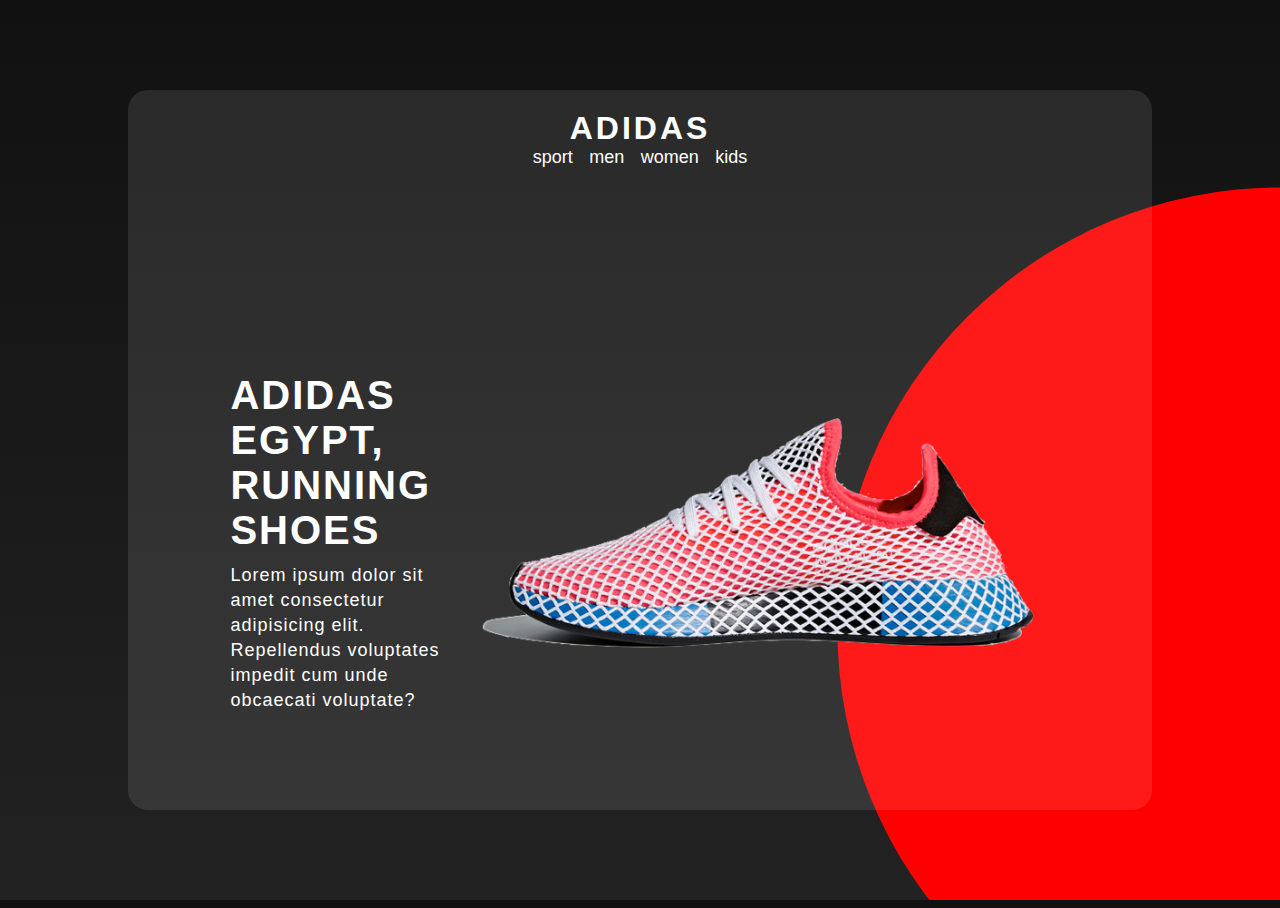
<file: adidas.html>
<!DOCTYPE html>
<html lang="en">
<head>
    <meta charset="UTF-8">
    <title>samurai store</title>
    <link rel="stylesheet" href="adidas.css">
</head>
<body>
    <div class="container">
        <nav>
            <a class="logo" href="#">Adidas</a>
            <ul>
                <li><a href="#">sport</a></li>
                <li><a href="#">men</a></li>
                <li><a href="#">women</a></li>
                <li><a href="#">kids</a></li>
            </ul>
        </nav>
        <div class="content">
            <div class="text">
                <h2>Adidas Egypt, <br>Running Shoes</h2>
                <p>Lorem ipsum dolor sit amet consectetur adipisicing
                     elit. Repellendus voluptates 
                     impedit cum unde obcaecati voluptate?</p>
            </div>
            <div class="image">
                <img src="shoes(1).png" width="550px">
            </div>        </div>
    </div>
</body>
</html>
</file>
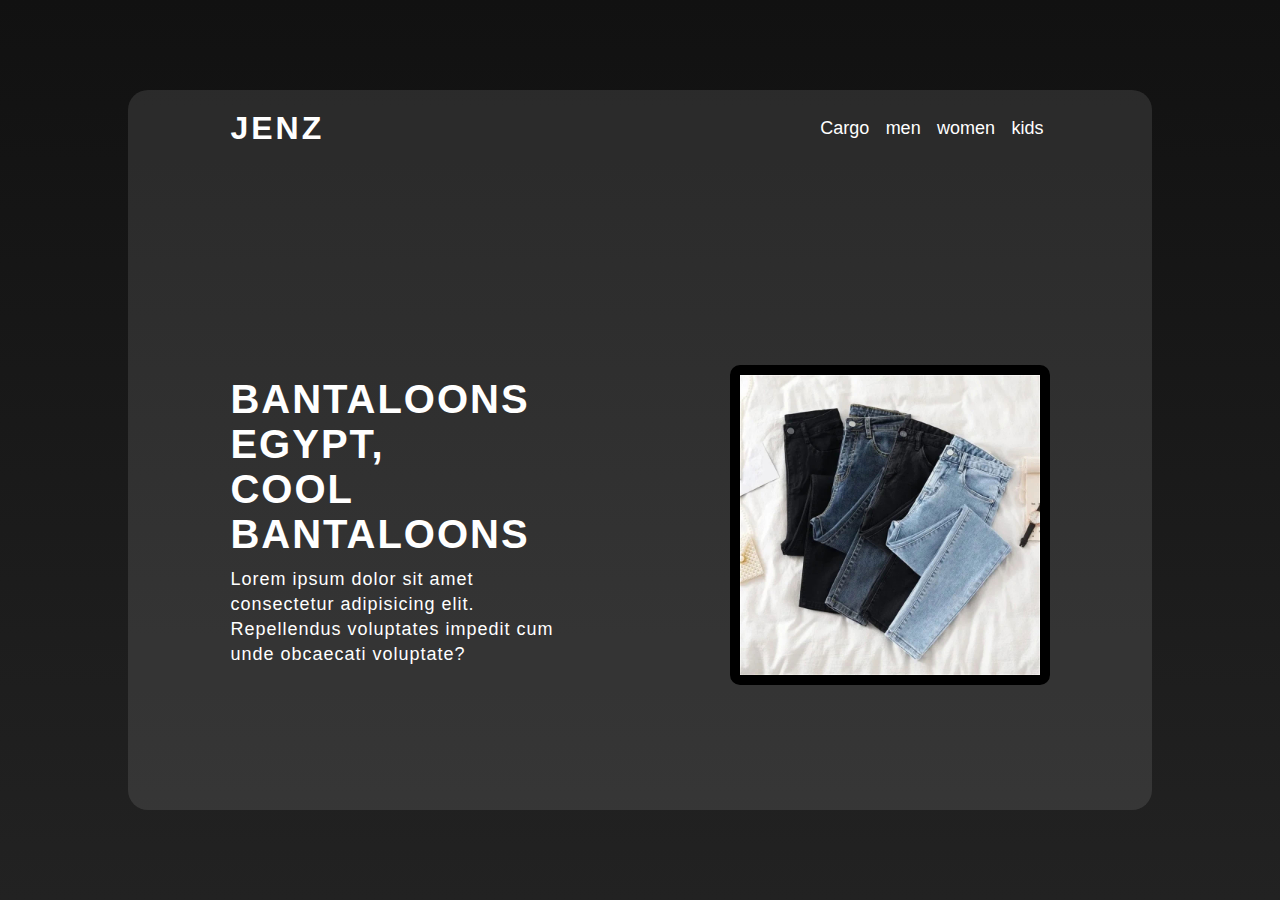
<file: bantaloon.html>
<!DOCTYPE html>
<html lang="en">
<head>
    <meta charset="UTF-8">
    <title>samurai store</title>
    <link rel="stylesheet" href="bantaloon.css">
</head>
<body>
    <div class="container">
        <nav>
            <a class="logo" href="#">JENZ</a>
            <ul>
                <li><a href="#">Cargo</a></li>
                <li><a href="#">men</a></li>
                <li><a href="#">women</a></li>
                <li><a href="#">kids</a></li>
            </ul>
        </nav>
        <div class="content">
            <div class="text">
                <h2>Bantaloons Egypt, <br/>Cool Bantaloons</h2>
                <p>Lorem ipsum dolor sit amet consectetur adipisicing
                     elit. Repellendus voluptates 
                     impedit cum unde obcaecati voluptate?</p>
            </div>
            <div class="image">
                <img src="bantaloon.jpg" width="300px">
            </div>        
        </div>
    </div>
</body>
</html>
</file>
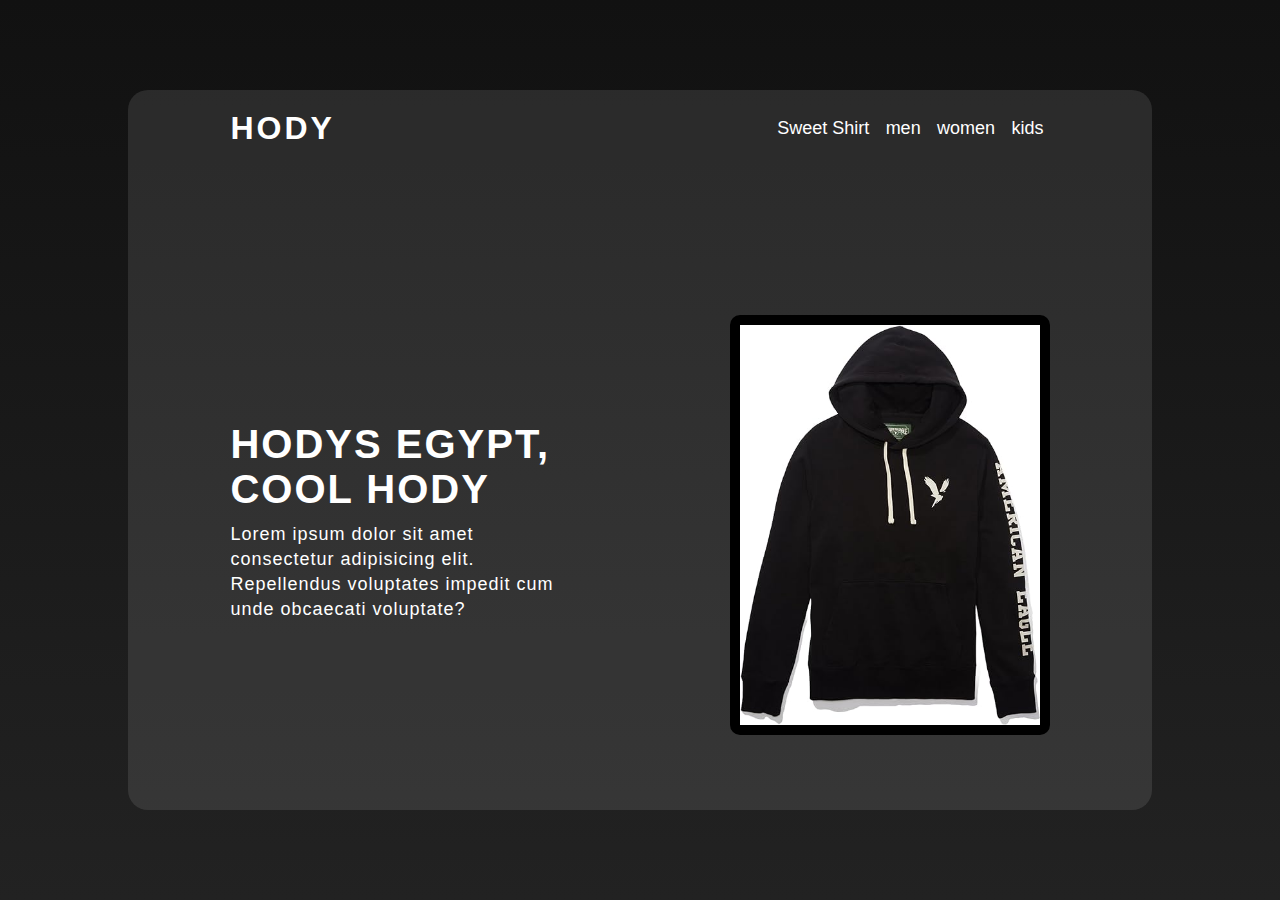
<file: hody.html>
<!DOCTYPE html>
<html lang="en">
<head>
    <meta charset="UTF-8">
    <title>samurai store</title>
    <link rel="stylesheet" href="hody.css">
</head>
<body>
    <div class="container">
        <nav>
            <a class="logo" href="#">Hody</a>
            <ul>
                <li><a href="#">Sweet Shirt</a></li>
                <li><a href="#">men</a></li>
                <li><a href="#">women</a></li>
                <li><a href="#">kids</a></li>
            </ul>
        </nav>
        <div class="content">
            <div class="text">
                <h2>Hodys Egypt, <br>Cool Hody</h2>
                <p>Lorem ipsum dolor sit amet consectetur adipisicing
                     elit. Repellendus voluptates 
                     impedit cum unde obcaecati voluptate?</p>
            </div>
            <div class="image">
                <img src="hody.jpg" width="300px">
            </div>        
        </div>
    </div>
</body>
</html>
</file>
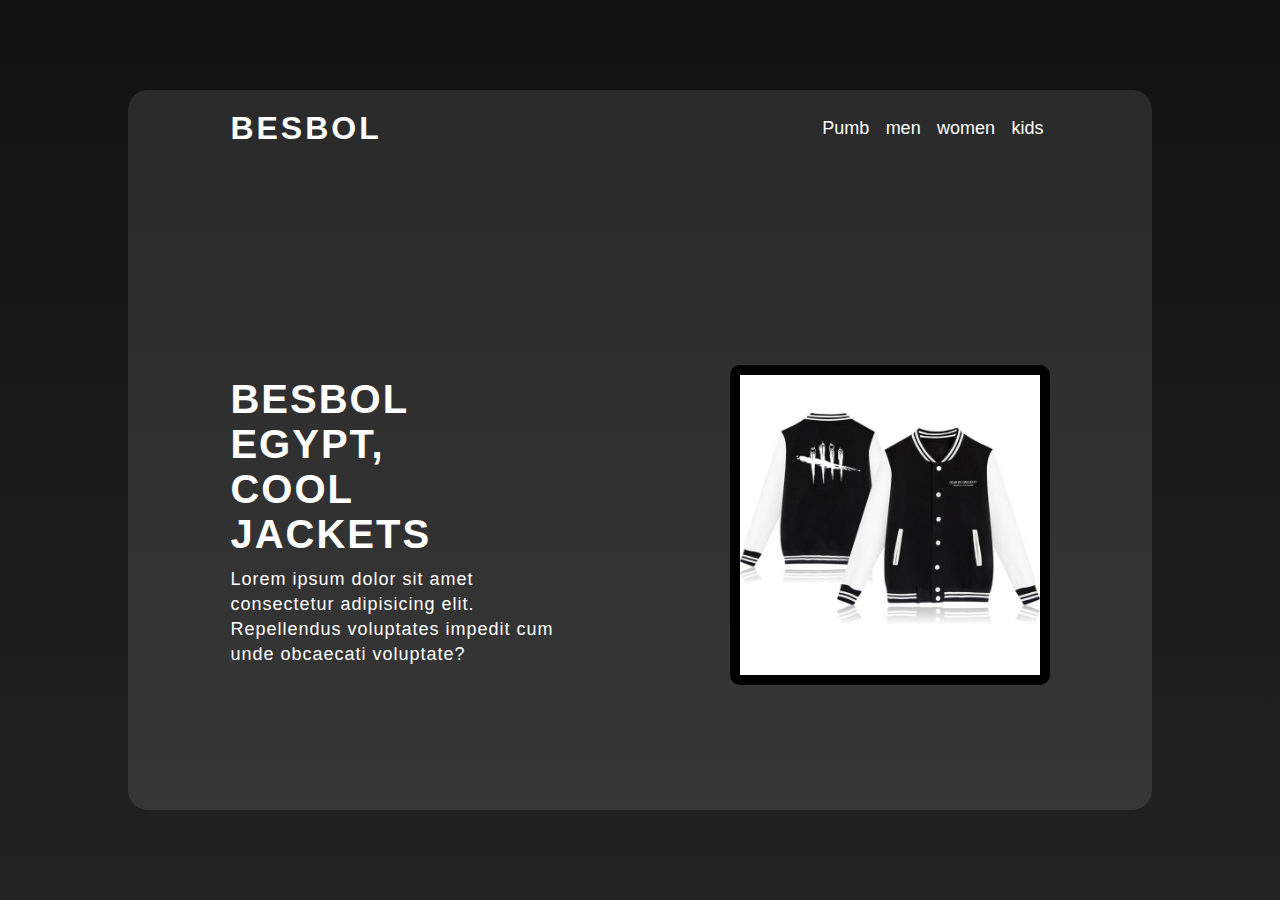
<file: jacket.html>
<!DOCTYPE html>
<html lang="en">
<head>
    <meta charset="UTF-8">
    <title>samurai store</title>
    <link rel="stylesheet" href="jacket.css">
</head>
<body>
    <div class="container">
        <nav>
            <a class="logo" href="#">Besbol</a>
            <ul>
                <li><a href="#">Pumb</a></li>
                <li><a href="#">men</a></li>
                <li><a href="#">women</a></li>
                <li><a href="#">kids</a></li>
            </ul>
        </nav>
        <div class="content">
            <div class="text">
                <h2>Besbol Egypt, <br>Cool Jackets</h2>
                <p>Lorem ipsum dolor sit amet consectetur adipisicing
                     elit. Repellendus voluptates 
                     impedit cum unde obcaecati voluptate?</p>
            </div>
            <div class="image">
                <img src="jacket.jpg" width="300px">
            </div>        
        </div>
    </div>
</body>
</html>
</file>
<file: adidas.css>
*{
    padding: 0;
    margin: 0;
    font-family: sans-serif;
}
body{
    background: linear-gradient(#111,#222);
    height: 100vh;
    width: 100%;
    display: flex;
    justify-content: center;
    align-items: center;
}
body::after{
    content: '';
    width: 100%;
    height: 100%;
    background: red;
    position: absolute;
    clip-path: circle(40% at right 70%);
    z-index: -1;
}
.container{
    width: 80%;
    height: 80%;
    background: rgba(255, 255, 255,0.1);
    border-radius: 20px;
}
nav{
    display: flex;
    justify-content: space-between;
    align-items: center;
    width: 80%;
    margin: auto;
    padding: 20px 0;
}
nav .logo{
    color: #fff;
    text-decoration: none;
    font-size: 32px;
    text-transform: uppercase;
    letter-spacing: 3px;
    font-weight: 700;
}
nav ul li{
    display: inline-block;
    margin: 0 6px;
}
nav ul a{
    color: #fff;
    text-decoration: none;
    font-size: 18px;
    font-weight: 500;
}
nav ul li a:hover{
    color: #e80303;
}
.content{
    display: flex;
    justify-content: space-between;
    align-items: center;
    height: 100%;
    width: 80%;
    margin: auto;
    overflow: hidden;
}
.content .text{
    color: #fff;
    width: 40%;
}
.content .text h2{
    font-size: 40px;
    text-transform: uppercase;
    font-weight: 700;
    letter-spacing: 2px;
}
.content .text p{
    font-size: 18px;
    line-height: 25px;
    margin: 10px 0;
    letter-spacing: 1px;
}
.content .image{
    width: 40%;
}
.content .image img{
    width: 580px;
}

@media (min-width:950px) and (max-width:1150px) {
    .content .image img{
        width: 330px;
    }
}
@media (max-width:950px) {.content
.content{
    flex-direction: column;
    justify-content: center;
}
}
.content .image, .content .image{
    width: 80%;
}
nav{
    flex-direction: column;
    justify-content: center;
}
</file>
<file: bantaloon.css>
*{
    padding: 0;
    margin: 0;
    font-family: sans-serif;
}
body{
    background: linear-gradient(#111,#222);
    height: 100vh;
    width: 100%;
    display: flex;
    justify-content: center;
    align-items: center;
}
.container{
    width: 80%;
    height: 80%;
    background: rgba(255, 255, 255,0.1);
    border-radius: 20px;
}
nav{
    display: flex;
    justify-content: space-between;
    align-items: center;
    width: 80%;
    margin: auto;
    padding: 20px 0;
}
nav .logo{
    color: #fff;
    text-decoration: none;
    font-size: 32px;
    text-transform: uppercase;
    letter-spacing: 3px;
    font-weight: 700;
}
nav ul li{
    display: inline-block;
    margin: 0 6px;
}
nav ul a{
    color: #fff;
    text-decoration: none;
    font-size: 18px;
    font-weight: 500;
}
nav ul li a:hover{
    color: #e80303;
}
.content{
    display: flex;
    justify-content: space-between;
    align-items: center;
    height: 100%;
    width: 80%;
    margin: auto;
    overflow: hidden;
}
.content .text{
    color: #fff;
    width: 40%;
}
.content .text h2{
    font-size: 40px;
    text-transform: uppercase;
    font-weight: 700;
    letter-spacing: 2px;
}
.content .text p{
    font-size: 18px;
    line-height: 25px;
    margin: 10px 0;
    letter-spacing: 1px;
}
@media (min-width:950px) and (max-width:1150px) {
    .content .image img{
        width: 330px;
    }
}
@media (max-width:950px) {.content
.content{
    flex-direction: column;
    justify-content: center;
}
}
img{
    border: 10px solid #000;
    border-radius: 10px;
}
</file>
<file: hody.css>
*{
    padding: 0;
    margin: 0;
    font-family: sans-serif;
}
body{
    background: linear-gradient(#111,#222);
    height: 100vh;
    width: 100%;
    display: flex;
    justify-content: center;
    align-items: center;
}
.container{
    width: 80%;
    height: 80%;
    align-items: center;
    background: rgba(255, 255, 255,0.1);
    border-radius: 20px;
}
nav{
    display: flex;
    justify-content: space-between;
    align-items: center;
    width: 80%;
    margin: auto;
    padding: 20px 0;
}
nav .logo{
    color: #fff;
    text-decoration: none;
    font-size: 32px;
    text-transform: uppercase;
    letter-spacing: 3px;
    font-weight: 700;
}
nav ul li{
    display: inline-block;
    margin: 0 6px;
}
nav ul a{
    color: #fff;
    text-decoration: none;
    font-size: 18px;
    font-weight: 500;
}
nav ul li a:hover{
    color: #e80303;
}
.content{
    display: flex;
    justify-content: space-between;
    align-items: center;
    height: 100%;
    width: 80%;
    margin: auto;
    overflow: hidden;
}
.content .text{
    color: #fff;
    width: 40%;
}
.content .text h2{
    font-size: 40px;
    text-transform: uppercase;
    font-weight: 700;
    letter-spacing: 2px;
}
.content .text p{
    font-size: 18px;
    line-height: 25px;
    margin: 10px 0;
    letter-spacing: 1px;
}
@media (min-width:950px) and (max-width:1150px) {
    .content .image img{
        width: 330px;
    }
}
@media (max-width:950px) {.content
.content{
    flex-direction: column;
    justify-content: center;
}
}
img{
    border: 10px solid #000;
    border-radius: 10px;
}
</file>
<file: jacket.css>
*{
    padding: 0;
    margin: 0;
    font-family: sans-serif;
}
body{
    background: linear-gradient(#111,#222);
    height: 100vh;
    width: 100%;
    display: flex;
    justify-content: center;
    align-items: center;
}
.container{
    width: 80%;
    height: 80%;
    background: rgba(255, 255, 255,0.1);
    border-radius: 20px;
}
nav{
    display: flex;
    justify-content: space-between;
    align-items: center;
    width: 80%;
    margin: auto;
    padding: 20px 0;
}
nav .logo{
    color: #fff;
    text-decoration: none;
    font-size: 32px;
    text-transform: uppercase;
    letter-spacing: 3px;
    font-weight: 700;
}
nav ul li{
    display: inline-block;
    margin: 0 6px;
}
nav ul a{
    color: #fff;
    text-decoration: none;
    font-size: 18px;
    font-weight: 500;
}
nav ul li a:hover{
    color: #e80303;
}
.content{
    display: flex;
    justify-content: space-between;
    align-items: center;
    height: 100%;
    width: 80%;
    margin: auto;
    overflow: hidden;
}
.content .text{
    color: #fff;
    width: 40%;
}
.content .text h2{
    font-size: 40px;
    text-transform: uppercase;
    font-weight: 700;
    letter-spacing: 2px;
}                                                                                                                                                                                                                                                                                                                                               
.content .text p{
    font-size: 18px;
    line-height: 25px;
    margin: 10px 0;
    letter-spacing: 1px;
}
@media (min-width:950px) and (max-width:1150px) {
    .content .image img{
        width: 330px;
    }
}
@media (max-width:950px) {.content
.content{
    flex-direction: column;
    justify-content: center;
}
}
img{
    border: 10px solid #000;
    border-radius: 10px;
}
</file>
